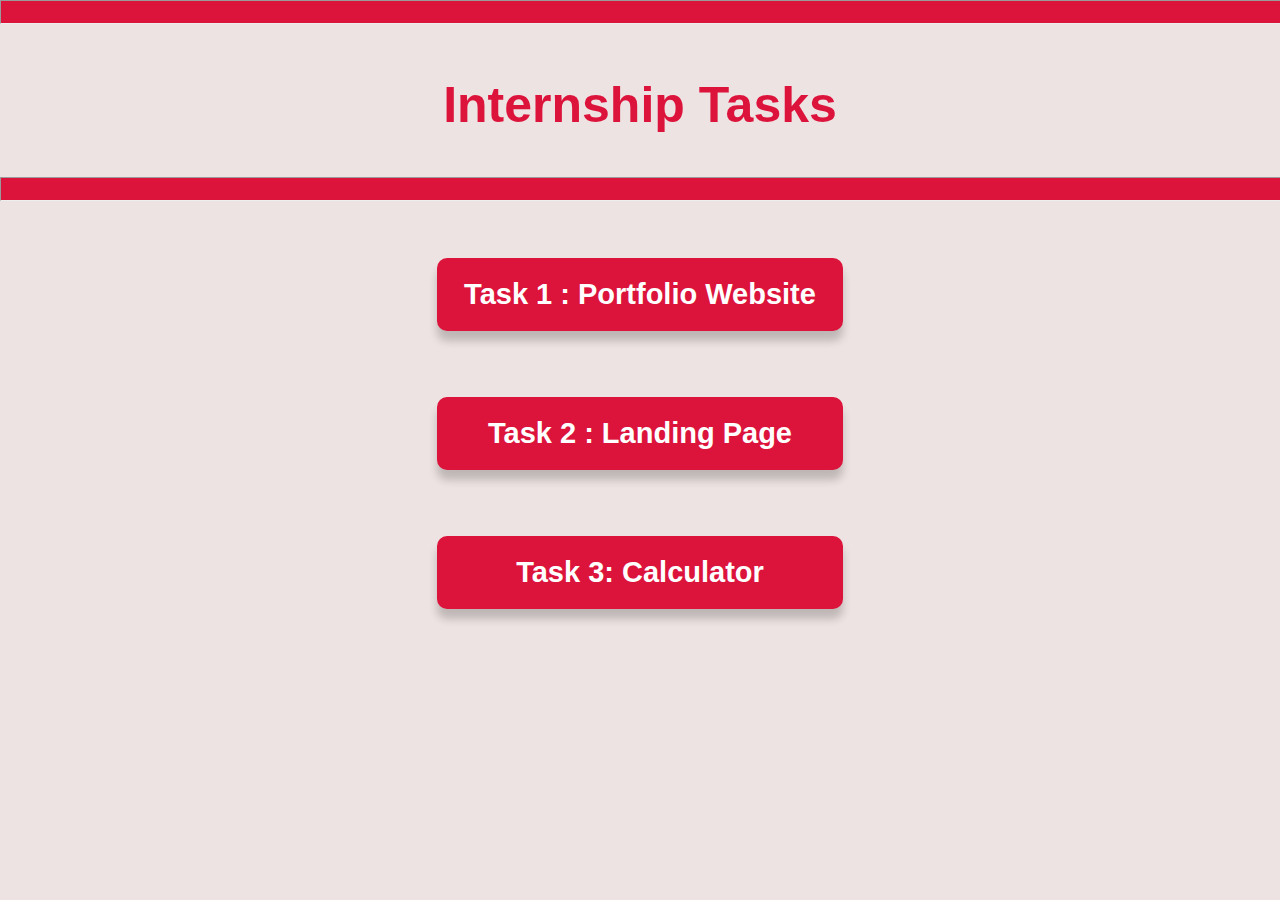
<file: index.html>
<!DOCTYPE html>
<html lang="en">

<head>
  <meta charset="UTF-8">
  <meta name="viewport" content="width=device-width, initial-scale=1.0">
  <title>Project List</title>
  <style>
    body {
      font-family: consolas, sans-serif;
      background-color: #eee3e3;
      margin: 0;
      padding: 0;
      display: flex;
      flex-direction: column;
      align-items: center;
      height: 100vh;
    }

    header {
      /* background-color: #333333; */
      color: crimson;
      padding: 10px;
      text-align: center;
      width: 100%;
    }

    #project-list {
      list-style: none;
      padding: 0;
      display: flex;
      flex-direction: column;
      align-items: center;
    }

    .project-item {
      margin: 33px;
      padding: 20px;
      background-color: crimson;
      border-radius: 10px;
      box-shadow: 0 10px 8px rgba(0, 0, 0, 0.2);
      text-align: center;
      transition: transform 0.3s ease-in-out;
      width: 80%;
    }

    .project-item:hover {
      transform: scale(1.3);
      border: 2px solid crimson;
      background-color: #eee3e3;
      color: crimson;
    }

    .project-link {
      text-decoration: none;
      color: white;
      font-weight: bold;
      font-size: 29px;
    }

    .project-item:hover .project-link {
      color: crimson;
    }

    h1 {
      font-size: 50px;
    }

    hr {
      padding: 2px;
      margin-top: 0px;
      width: 100%;
      background-color: crimson;
      height: 2%
    }
  </style>
</head>

<body>
  <hr>


  <header>
    <h1>Internship Tasks</h1>
  </header>
  <hr>
  <ul id="project-list">
    <li class="project-item">
      <a class="project-link" href="https://resumeshowcase.000webhostapp.com/" target="_blank">Task 1 : Portfolio Website</a>
    </li>

    <li class="project-item">
      <a class="project-link" href="https://resumeshowcase.000webhostapp.com/Literary_Heaven/index.html" target="_blank">Task 2 :
        Landing Page</a>
    </li>

    <li class="project-item">
      <a class="project-link" href="https://ratandeep1017.github.io/MyProjects/MyProjects/calculator/index.html" target="_blank">Task 3:
        Calculator</a>
    </li>
  </ul>
</body>

</html>
</file>
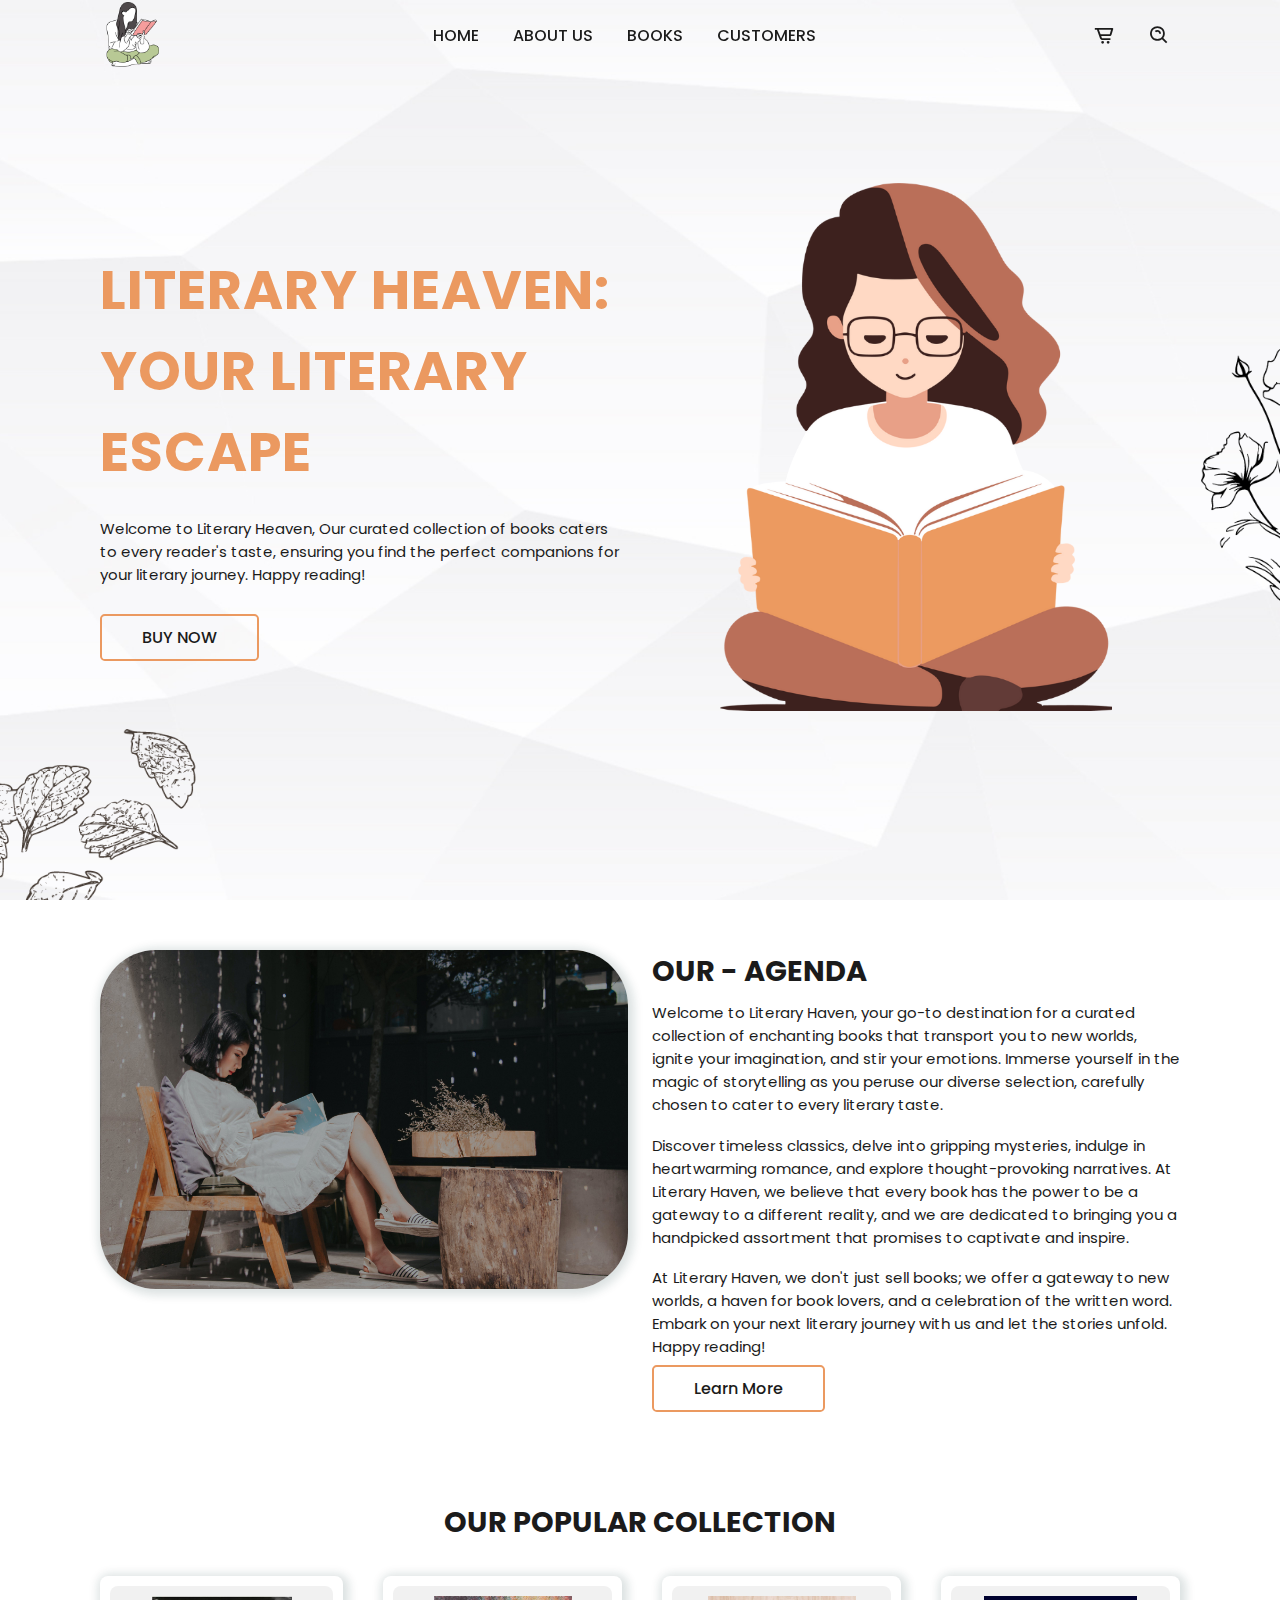
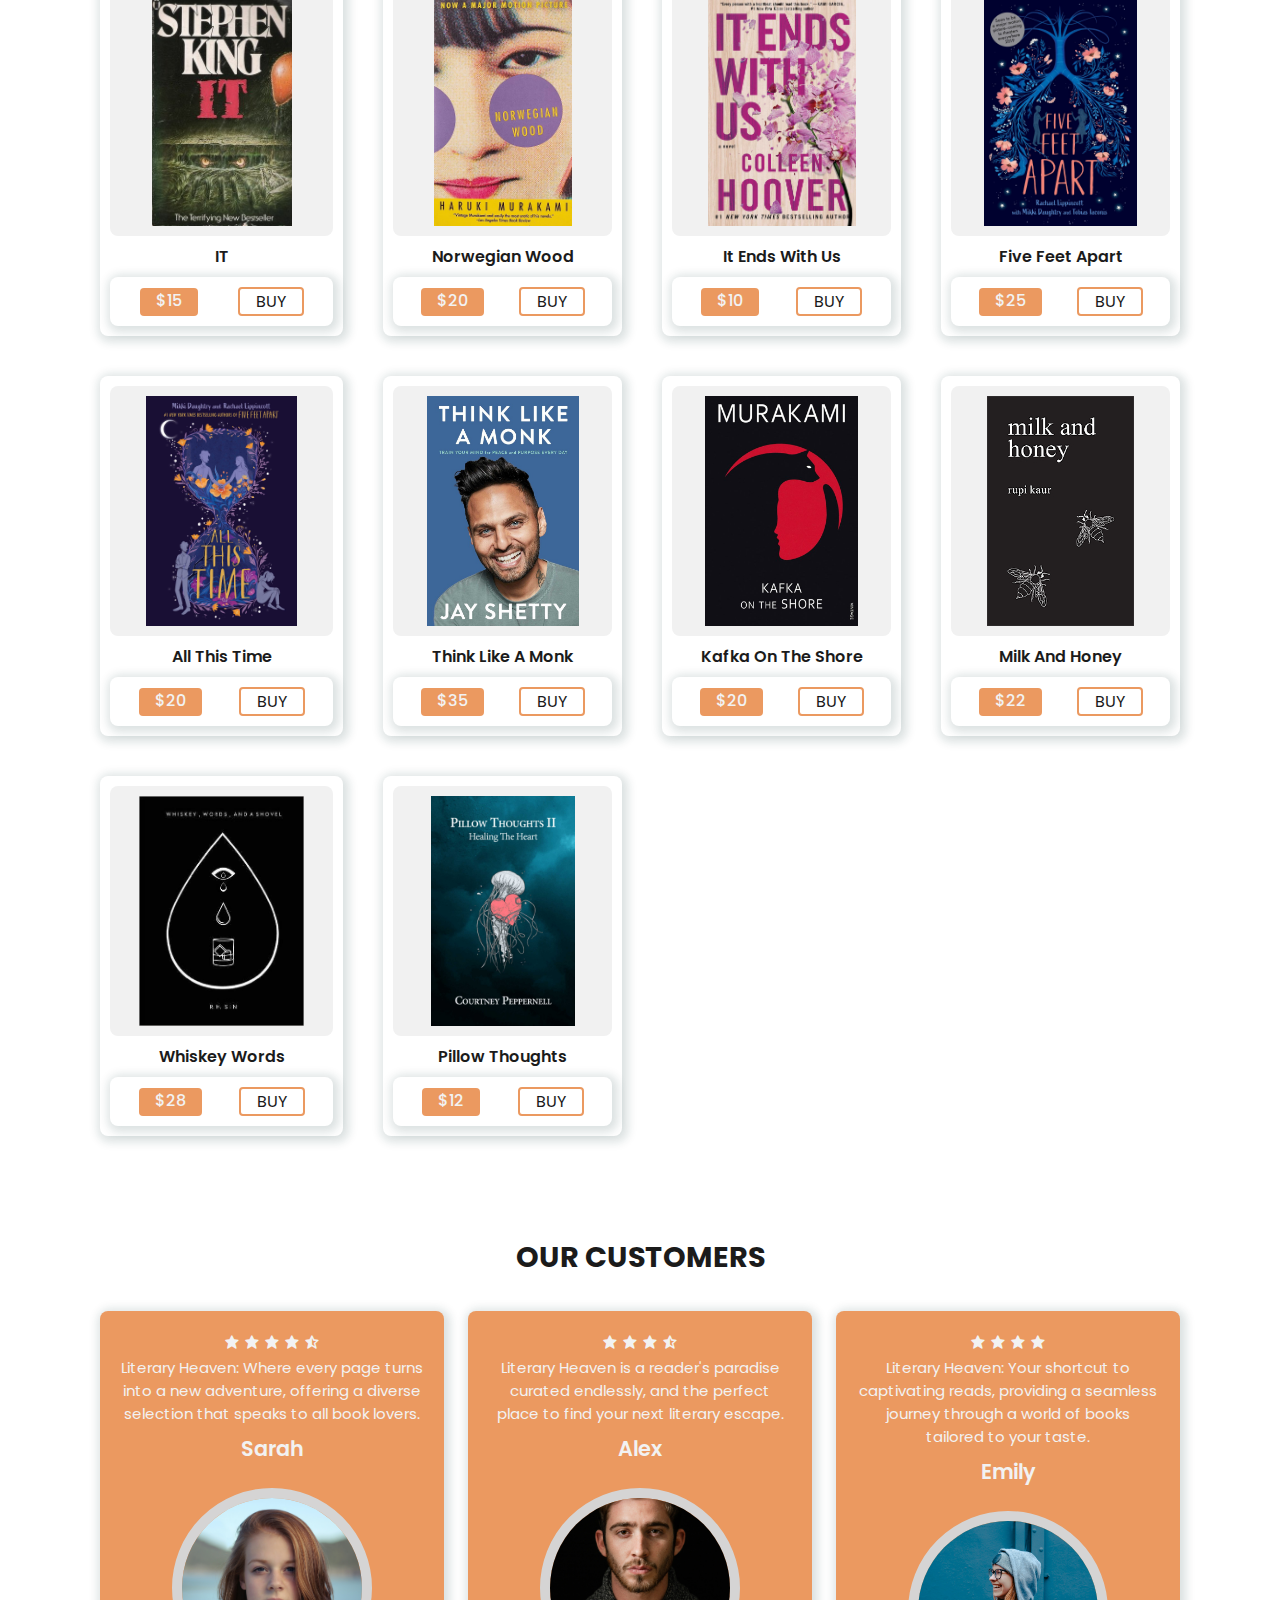
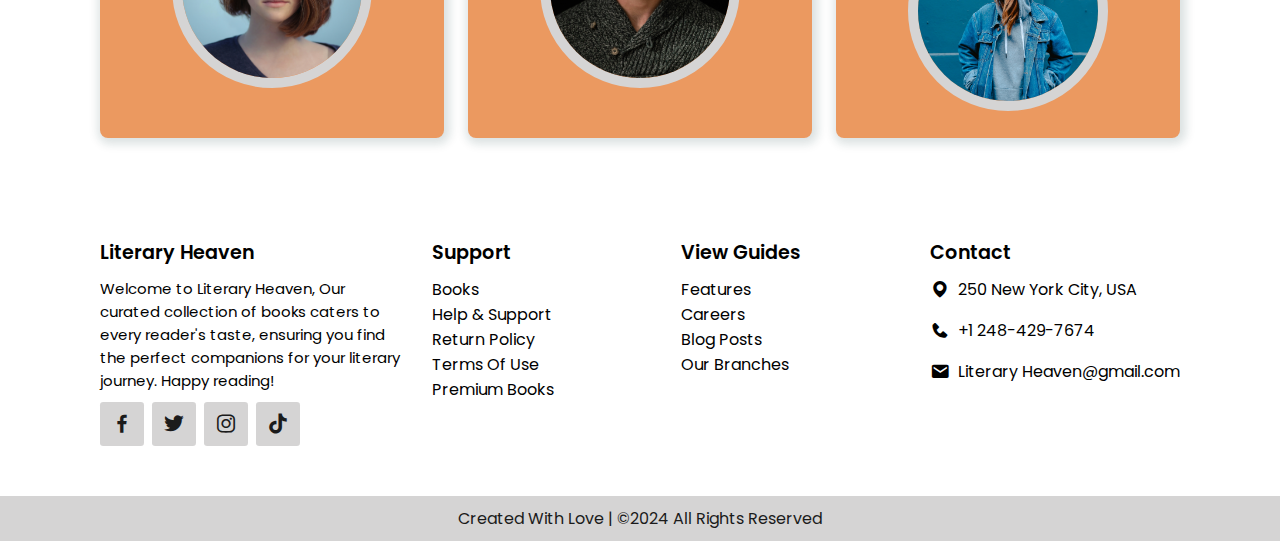
<file: Task2_Landing_Page/index.html>
<!DOCTYPE html>
<html lang="en">

<head>
    <meta charset="UTF-8">
    <meta name="viewport" content="width=device-width, initial-scale=1.0">
    <title>"Literary Heaven: Your Literary Escape"</title>
    <link rel="stylesheet" href="style.css">
    <link href='https://unpkg.com/boxicons@2.1.4/css/boxicons.min.css' rel='stylesheet'>
</head>

<body>
    <!-- NavBar -->
    <header>
        <a href="#" class="logo">
            <img src="img/logo.png" alt="">
        </a>
        <!-- Menu Icon -->
        <i class='bx bx-menu' id="menu-icon"></i>
        <!-- Links -->
        <ul class="navbar">
            <li><a href="#home">Home</a></li>
            <li><a href="#about">About Us</a></li>
            <li><a href="#products">Books</a></li>
            <li><a href="#customers">Customers</a></li>
        </ul>
        <!-- icon -->
        <div class="header-icon">
            <i class='bx bx-cart-alt'></i>
            <i class='bx bx-search-alt' id="search-icon"></i>
        </div>
        <!-- Search Box -->
        <div class="search-box">
            <input type="search" name="" id="" placeholder="Search Here . . . ">
        </div>

    </header>
    <!-- HOME -->
    <section class="home" id="home">
        <div class="home-text">
            <h1>Literary Heaven: <br>Your Literary Escape</h1>
            <p>Welcome to Literary Heaven, Our curated collection of books caters to every reader's taste, ensuring you
                find
                the perfect companions for your
                literary journey. Happy reading!
            </p>
            <a href="#" class="btn">BUY NOW</a>
        </div>
        <div class="home-img">
            <img src="img/main.png" alt="">
        </div>
    </section>
    <!-- ABOUT -->
    <section class="about" id="about">
        <div class="about-img">
            <img src="img/about.jpg" alt="">
        </div>
        <div class="about-text">
            <h2>Our - Agenda</h2>



            <p>Welcome to Literary Haven, your go-to destination for a curated collection of enchanting books that
                transport you to new
                worlds, ignite your imagination, and stir your emotions. Immerse yourself in the magic of storytelling
                as you peruse our
                diverse selection, carefully chosen to cater to every literary taste.</p>

            <p>Discover timeless classics, delve into gripping mysteries, indulge in heartwarming romance, and explore
                thought-provoking narratives. At Literary Haven, we believe that every book has the power to be a
                gateway to a different
                reality, and we are dedicated to bringing you a handpicked assortment that promises to captivate and
                inspire.</p>



            <p>At Literary Haven, we don't just sell books; we offer a gateway to new worlds, a haven for book lovers,
                and a
                celebration of the written word. Embark on your next literary journey with us and let the stories
                unfold. Happy reading!</p>







            <a href="#" class="btn">Learn More</a>
        </div>
    </section>
    <!-- PRODUCTS -->
    <section class="products" id="products">
        <div class="heading">
            <h2>Our Popular Collection</h2>
        </div>
        <div class="products-container">
            <div class="box">
                <img src="img/p1.png" alt="">
                <h3>IT</h3>
                <div class="content">
                    <span>$15</span>
                    <a href="https://www.goodreads.com/book/show/830502.It" target="_blank">Buy</a>
                </div>
            </div>

            <div class="box">
                <img src="img/p2.png" alt="">
                <h3>Norwegian Wood</h3>
                <div class="content">
                    <span>$20</span>
                    <a href="https://www.goodreads.com/book/show/11297.Norwegian_Wood?from_search=true&from_srp=true&qid=vNDCFZwvmJ&rank=1"
                        target="_blank">Buy</a>
                </div>
            </div>

            <div class="box">
                <img src="img/p3.png" alt="">
                <h3>It Ends With Us</h3>
                <div class="content">
                    <span>$10</span>
                    <a href="https://www.goodreads.com/book/show/27362503-it-ends-with-us?from_search=true&from_srp=true&qid=dhqFl19T0M&rank=1"
                        target="_blank">Buy</a>
                </div>
            </div>

            <div class="box">
                <img src="img/p4.png" alt="">
                <h3>Five Feet Apart</h3>
                <div class="content">
                    <span>$25</span>
                    <a href="https://www.goodreads.com/book/show/39939417-five-feet-apart?from_search=true&from_srp=true&qid=rxKhiODJW0&rank=1"
                        target="_blank">Buy</a>
                </div>
            </div>

            <div class="box">
                <img src="img/p5.png" alt="">
                <h3>All This Time</h3>
                <div class="content">
                    <span>$20</span>
                    <a href="https://www.goodreads.com/book/show/50892133-all-this-time?from_search=true&from_srp=true&qid=oEeSzNVzyC&rank=1"
                        target="_blank">Buy</a>
                </div>
            </div>

            <div class="box">
                <img src="img/p6.png" alt="">
                <h3>Think Like A Monk</h3>
                <div class="content">
                    <span>$35</span>
                    <a href="https://www.goodreads.com/book/show/51942513-think-like-a-monk?from_search=true&from_srp=true&qid=2pCqHVkzPf&rank=1"
                        target="_blank">Buy</a>
                </div>
            </div>

            <div class="box">
                <img src="img/p7.png" alt="">
                <h3>Kafka On The Shore</h3>
                <div class="content">
                    <span>$20</span>
                    <a href="https://www.goodreads.com/book/show/4929.Kafka_on_the_Shore?from_search=true&from_srp=true&qid=aztCVgQJM0&rank=1"
                        target="_blank">Buy</a>
                </div>
            </div>

            <div class="box">
                <img src="img/p8.png" alt="">
                <h3>Milk And Honey</h3>
                <div class="content">
                    <span>$22</span>
                    <a href="https://www.goodreads.com/book/show/23513349-milk-and-honey?from_search=true&from_srp=true&qid=RhDpOfe8zN&rank=1"
                        target="_blank">Buy</a>
                </div>
            </div>

            <div class="box">
                <img src="img/p9.png" alt="">
                <h3>Whiskey Words</h3>
                <div class="content">
                    <span>$28</span>
                    <a href="https://www.goodreads.com/book/show/28159939-whiskey-words-and-a-shovel-i?from_search=true&from_srp=true&qid=bJWPRIMwBW&rank=1"
                        target="_blank">Buy</a>
                </div>
            </div>

            <div class="box">
                <img src="img/p10.png" alt="">
                <h3>Pillow Thoughts</h3>
                <div class="content">
                    <span>$12</span>
                    <a href="https://www.goodreads.com/book/show/38507175-healing-the-heart?from_search=true&from_srp=true&qid=UG3DE63uXz&rank=2"
                        target="_blank">Buy</a>
                </div>
            </div>
        </div>
    </section>

    <!-- Customers -->
    <section class="customers" id="customers">
        <div class="heading">
            <h2>Our Customers</h2>
        </div>
        <!-- container -->
        <div class="customers-container">
            <div class="box">
                <div class="stars">
                    <i class='bx bxs-star'></i>
                    <i class='bx bxs-star'></i>
                    <i class='bx bxs-star'></i>
                    <i class='bx bxs-star'></i>
                    <i class='bx bxs-star-half'></i>
                </div>
                <p>Literary Heaven: Where every page turns into a new adventure, offering a diverse selection that
                    speaks to
                    all book lovers. </p>
                <h2>Sarah</h2>
                <img src="img/rev1.jpg" alt="">
            </div>

            <div class="box">
                <div class="stars">
                    <i class='bx bxs-star'></i>
                    <i class='bx bxs-star'></i>
                    <i class='bx bxs-star'></i>
                    <i class='bx bxs-star-half'></i>
                </div>
                <p>Literary Heaven is a reader's paradise curated endlessly, and the perfect place to
                    find your next
                    literary escape.</p>
                <h2>Alex</h2>
                <img src="img/rev2.jpg" alt="">
            </div>

            <div class="box">
                <div class="stars">
                    <i class='bx bxs-star'></i>
                    <i class='bx bxs-star'></i>
                    <i class='bx bxs-star'></i>
                    <i class='bx bxs-star'></i>
                </div>
                <p>Literary Heaven: Your shortcut to captivating reads, providing a seamless journey through a world of
                    books
                    tailored to your
                    taste.</p>
                <h2>Emily</h2>
                <img src="img/rev3.jpg" alt="">
            </div>
        </div>
    </section>

    <!-- Footer -->
    <section class="footer">
        <div class="footer-box">
            <h2>Literary Heaven</h2>
            <p>Welcome to Literary Heaven, Our curated collection of books caters to every reader's taste, ensuring you
                find
                the perfect companions for your
                literary journey. Happy reading!</p>
            <div class="social">
                <a href="#"><i class="bx bxl-facebook"></i></a>
                <a href="#"><i class="bx bxl-twitter"></i></a>
                <a href="#"><i class="bx bxl-instagram"></i></a>
                <a href="#"><i class="bx bxl-tiktok"></i></a>
            </div>
        </div>

        <div class="footer-box">
            <h2>Support</h2>
            <li><a href="#">Books</a></li>
            <li><a href="#">Help & Support</a></li>
            <li><a href="#">Return Policy</a></li>
            <li><a href="#">Terms Of Use</a></li>
            <li><a href="#">Premium Books</a></li>
        </div>

        <div class="footer-box">
            <h2>View Guides</h2>
            <li><a href="#">Features</a></li>
            <li><a href="#">Careers</a></li>
            <li><a href="#">Blog Posts</a></li>
            <li><a href="#">Our Branches</a></li>
        </div>
        <div class="footer-box">
            <h2>Contact</h2>
            <div class="contact">
                <span><i class='bx bxs-map'></i>
                    250 New York City, USA
                </span>
                <span><i class='bx bxs-phone'></i>
                    +1 248-429-7674</span>
                <span><i class='bx bxs-envelope'></i>
                    Literary Heaven@gmail.com</span>
            </div>
        </div>
    </section>


    <!-- copyright -->
    <div class="copyright">
        <p>Created With Love | &#169;2024 All Rights Reserved</p>
    </div>



    <script src="script.js"></script>
</body>

</html>
</file>
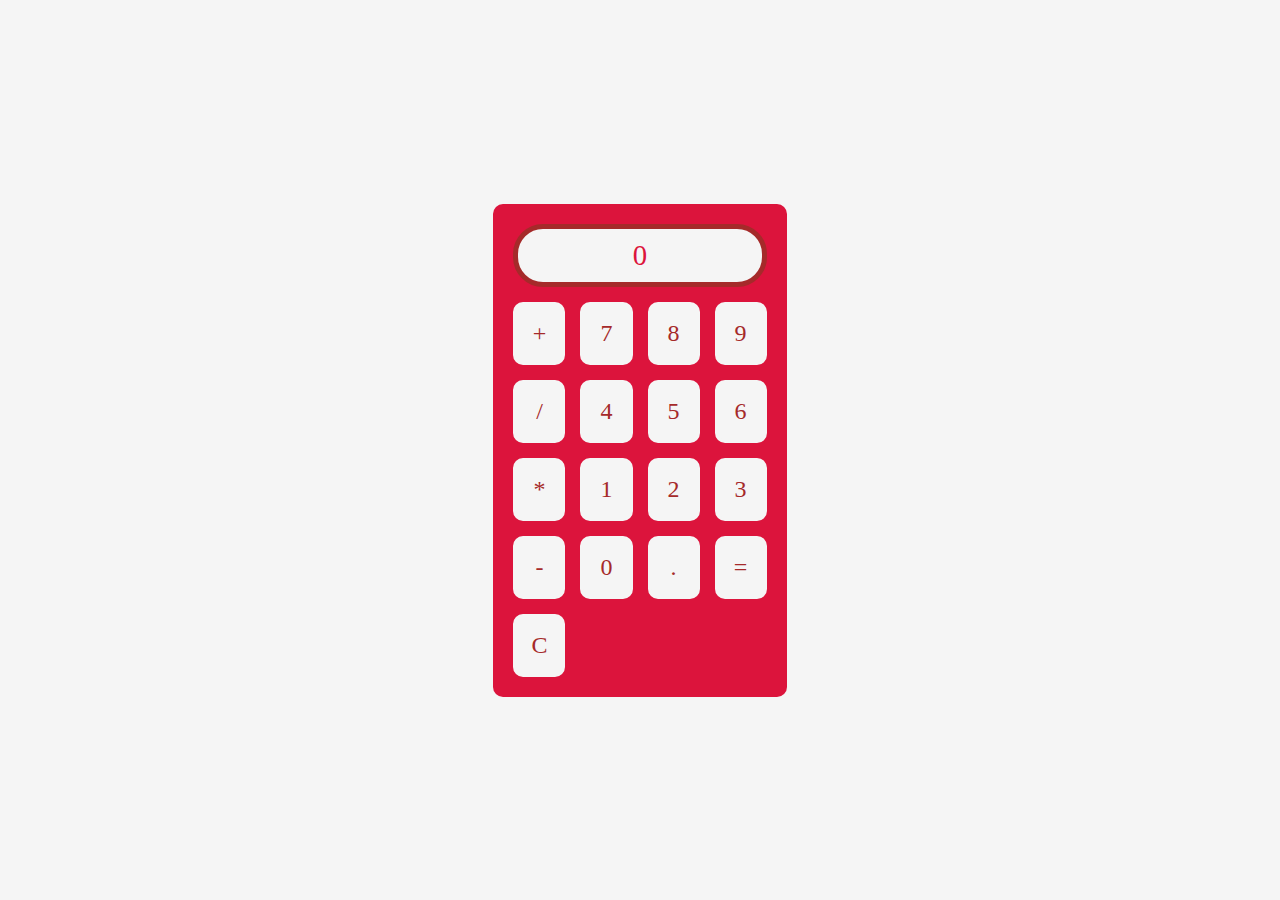
<file: Task3_Calculator/index.html>
<!DOCTYPE html>
<html lang="en">

<head>
    <meta charset="UTF-8">
    <meta name="viewport" content="width=device-width, initial-scale=1.0">
    <link rel="stylesheet" href="style.css">
    <title>Calculator</title>

</head>

<body>
    <div class="calculator">
        <div class="display" id="display">0</div>
        <button class="btn" onclick="setOperator('+')">+</button>
        <button class="btn" onclick="appendInput('7')">7</button>
        <button class="btn" onclick="appendInput('8')">8</button>
        <button class="btn" onclick="appendInput('9')">9</button>
        <button class="btn" onclick="setOperator('/')">/</button>
        <button class="btn" onclick="appendInput('4')">4</button>
        <button class="btn" onclick="appendInput('5')">5</button>
        <button class="btn" onclick="appendInput('6')">6</button>
        <button class="btn" onclick="setOperator('*')">*</button>
        <button class="btn" onclick="appendInput('1')">1</button>
        <button class="btn" onclick="appendInput('2')">2</button>
        <button class="btn" onclick="appendInput('3')">3</button>
        <button class="btn" onclick="setOperator('-')">-</button>
        <button class="btn" onclick="appendInput('0')">0</button>
        <button class="btn" onclick="appendInput('.')">.</button>
        <button class="btn" onclick="calculate()">=</button>
        <button class="btn" onclick="clearDisplay()">C</button>
    </div>
    <script src="script.js"></script>
</body>

</html>
</file>
<file: Task2_Landing_Page/style.css>
@import url('https://fonts.googleapis.com/css2?family=Poppins:ital,wght@0,100;0,200;0,300;0,400;0,500;0,600;0,700;0,800;0,900;1,100;1,200;1,300;1,400;1,500;1,600;1,700;1,800;1,900&display=swap');

* {
    font-family: 'Poppins', sans-serif;
    margin: 0;
    padding: 0;
    box-sizing: border-box;
    scroll-padding-top: 4rem;
    scroll-behavior: smooth;
    list-style: none;
    text-decoration: none;
}

/* variables */
:root {
    --main-color: #eb9960;
    --second-color: rgb(213, 212, 212);
    --text-color: #1b1b1b;
    --bg-color: #f2f2f2;
    --box-shadow: 2px 2px 10px 4px rgb(14 55 54/15%)
}

section {
    padding: 50px 100px;
}

img {
    width: 100%;
}

body {
    color: var(--text-color);
}

header {
    position: fixed;
    width: 100%;
    height: 70px;
    top: 0;
    right: 0;
    z-index: 1000;
    display: flex;
    justify-content: space-between;
    align-items: center;
    padding: 18px 100px;
    transition: 0/5s linear;
    /* background: var(--text-color); */

}

header.shadow {
    background: var(--main-color);
    box-shadow: var(--box-shadow);
}

.logo img {
    width: 65px;
    margin-top: 5px;
}

/* ! Navbar */

.navbar {
    display: flex;
}

.navbar a {
    padding: 8px 17px;
    color: var(--text-color);
    font-size: 1rem;
    text-transform: uppercase;
    font-weight: 500;
}


.navbar a:hover {
    background: var(--main-color);
    /* border: 0.3rem solid white; */
    color: white;
    border-radius: 0.3rem;
    transition: 0.2s all linear;
}

.header-icon {
    font-size: 22px;
    cursor: pointer;
    z-index: 10000;
    display: flex;
    column-gap: 0.8rem;
}

.header-icon .bx {
    padding: 10px 10px;
    border-radius: 0.3rem;
    color: var(--text-color);
}

.header-icon .bx:hover {
    transition: 0.2s all linear;
    background: var(--main-color);
    color: var(--bg-color);
}

#menu-icon {
    color: var(--text-color);
    font-size: 24px;
    z-index: 100001;
    cursor: pointer;
    display: none;
}

/* ! Search Box */

.search-box {
    position: absolute;
    top: -100%;
    left: 50%;
    transform: translate(-50%);
    background: var(--bg-color);
    width: 100%;
}

.search-box.active {
    top: 110%;
    box-shadow: var(--box-shadow);
    transition: 0.2s all linear
}

.search-box input {
    padding: 20px;
    border: none;
    outline: none;
    width: 100%;
    font-size: 1rem;
    color: var(--bg-color);
}

.search-box input::placeholder {
    font-size: 1rem;
    font-weight: 500;
}

/* ! Home */

.home {
    width: 100%;
    min-height: 100vh;
    background: url(img/bg.png);
    background-repeat: no-repeat;
    background-size: cover;
    background-position: center;
    display: grid;
    grid-template-columns: repeat(auto-fit, minmax(17rem, auto));
    align-items: center;
    gap: 1.5rem;
}

.home-text h1 {
    font-size: 3.4rem;
    color: var(--main-color);
    text-transform: uppercase;
    letter-spacing: 1px;
}

.home-text p {
    font-size: 0.938rem;
    color: var(--text-color);
    margin: 1.5rem 0 1.5rem;
    padding-bottom: 15px;
    /* margin-bottom: 10px; */
}

/* ! Button */
.btn {
    border-radius: 0.3rem;
    padding: 10px 40px;
    /* background: var(--main-color); */
    border: 2px solid var(--main-color);
    color: var(--text-color);
    font-weight: 500;
}

.btn:hover {
    background: var(--main-color);
    color: var(--bg-color);
}

/* ! About Section */

.about {
    display: grid;
    grid-template-columns: repeat(auto-fit, minmax(17rem, auto));
    /* align-items: center; */
    gap: 1.5rem;
}

.about-img img {
    border-radius: 3.5rem;
    transition: all 0.5s;
    box-shadow: var(--box-shadow);

}

.about-img img:hover {
    transform: scale(0.9);
}

.about-text h2 {
    font-size: 1.8rem;
    text-transform: uppercase;
}

.about-text p {
    font-size: 0.938rem;
    margin: 0.5rem 0 1.1rem;
}

/* ! Heading */
.heading {
    text-align: center;
}

.heading h2 {
    font-size: 1.8rem;
    text-transform: uppercase;

}

/* !products-container */

.products-container {
    display: grid;
    grid-template-columns: repeat(auto-fit, minmax(200px, auto));
    align-items: center;
    gap: 2.5rem;
    margin-top: 2rem;
}

.products-container .box {
    position: relative;
    padding: 10px;
    display: flex;
    flex-direction: column;
    justify-content: center;
    border-radius: 0.5rem;
    box-shadow: var(--box-shadow);
}


.products-container img {
    width: 100%;
    height: 250px;
    object-fit: contain;
    object-position: center;
    padding: 10px;
    background: #f1f1f1;
    border-radius: 0.5rem;
    transition: all 0.4s;

}

.products-container img:hover {
    transform: scale(0.9);
    background-color: var(--main-color);
}

.products-container .box h3 {
    font-size: 1rem;
    font-weight: 600;
    /* text-transform: uppercase; */
    margin: 0.5rem 0 0.5rem;
    text-align: center;
}

.products-container .box .content {
    position: relative;
    padding: 10px;
    display: flex;
    /* flex-direction: column; */
    justify-content: space-around;
    border-radius: 0.5rem;
    box-shadow: var(--box-shadow);
}

.products-container .box .content span {
    padding: 0 1rem;
    margin-top: 1px;
    color: var(--bg-color);
    background: var(--main-color);
    border-radius: 4px;
    font-weight: 500;
    text-align: center;
}


.products-container .box .content a {
    padding: 0 1rem;
    color: var(--text-color);
    /* background: var(--main-color); */
    border: 2px solid var(--main-color);
    border-radius: 4px;
    text-transform: uppercase;
}

.products-container .box .content a:hover {
    background: var(--main-color);
    color: var(--bg-color);
    transition: 0.2s all linear;
}

/* ! customers-container */

.customers-container {
    display: grid;
    grid-template-columns: repeat(auto-fit, minmax(280px, auto));
    color: var(--bg-color);
    gap: 1.5rem;
    margin-top: 2rem;
}

.customers-container .box {
    background-color: var(--main-color);
    position: relative;
    padding: 20px;
    justify-content: center;
    border-radius: 0.5rem;
    box-shadow: var(--box-shadow);
    text-align: center;
}

.customers-container .box:hover {
    background-color: var(--bg-color);
    color: #1b1b1b;
    transition: 0.1s all linear;
}

.customers-container .box p {
    font-size: 0.938rem;
}

.customers-container .box h2 {
    font-size: 1.3rem;
    font-weight: 600;
    margin: 0.5rem 0 1.5rem;
}

.customers-container .box img {
    width: 200px;
    height: 200px;
    border-radius: 50%;
    border: 10px solid var(--second-color);
    object-fit: cover;
    transition: all 0.6s;
}

.customers-container .box img:hover {
    transform: scale(1.1);
    border: 10px solid var(--main-color);
}





/*! Footer */
.footer {
    display: grid;
    color: black;
    /* background-image: url("img//footer-bg.jpg"); */
    grid-template-columns: repeat(auto-fit, minmax(225px, auto));
    gap: 1.5rem;
    /* margin-top: 2rem; */
}

.footer-box h2 {
    font-size: 1.2rem;
    font-weight: 600;
    margin-bottom: 10px;
}

.footer-box p {
    font-size: 0.938rem;
    margin-bottom: 10px;
}

.footer-box li a {
    color: black;
}

.footer-box li a:hover {
    color: var(--main-color);
    /* font-style: italic; */
    font-weight: bold;
    transition: 0.1s all linear;
}

/* ! social */
.social {
    display: flex;
    align-items: center;
    column-gap: 0.5rem;
}

.social a .bx {
    font-size: 24px;
    color: var(--text-color);
    padding: 10px;
    background: var(--second-color);
    border-radius: 0.2rem;

}

.social a .bx:hover {
    background: var(--main-color);
    color: var(--bg-color);
}

/* ! Contact */

.contact {
    display: flex;
    flex-direction: column;
    row-gap: 1rem;
}

.contact span {
    display: flex;
    align-items: center;
}

.contact i {
    font-size: 20px;
    margin-right: 0.5rem;
}

.copyright {
    padding: 10px;
    text-align: center;
    font-family: consolas;
    background: var(--second-color);
    color: var(--text-color);
}

.copyright:hover {
    background: var(--main-color);
    color: var(--bg-color);
}



















@media(max-width:1058px) {
    header {
        padding: 16px 60px;
    }

    section {
        padding: 50px 60px;
    }

    .home-text h1 {
        font-size: 2.4rem;
    }
}

@media(max-width:991px) {
    header {
        padding: 18px 4%;
    }

    section {
        padding: 50px 4%;
    }

    .home-text h1 {
        font-size: 2rem;
        margin-top: 20px;
    }
}


@media(max-width:768px) {
    header {
        padding: 12px 4%;
    }

    #menu-icon {
        display: initial;
    }

    .navbar {
        position: absolute;
        top: -570px;
        left: 0;
        right: 0;
        display: flex;
        flex-direction: column;
        background: rgb(213, 212, 212);
        row-gap: 1.4rem;
        padding: 20px;
        transition: 0.35;
        text-align: center;
    }

    .navbar a {
        color: var(--text-color);
    }

    .navbar a:hover {
        color: var(--bg-color);
    }

    .navbar.active {
        top: 100%;
    }

    .about {
        align-items: center;
    }

}



@media(max-width:400px) {
    header {
        padding: 11px 4%;
    }

    .logo img {
        width: 45px;
    }

    .home-text {
        padding-top: 15px;
    }

    .home-text h1 {
        font-size: 1.4rem;
    }

    .home-text p {
        font-size: 0.8rem;
        font-weight: 300;
    }

    .about-img {
        order: 2;
    }

    .about-text {
        text-align: center
    }

    .about-text h2 {
        font-size: 1.2rem;
    }

    .heading h2 {
        font-size: 1.2rem;
    }
}
</file>
<file: Task3_Calculator/style.css>
body {
    display: flex;
    justify-content: center;
    align-items: center;
    height: 100vh;
    margin: 0;
    background-color: whitesmoke;
}

.calculator {
    display: grid;
    grid-template-columns: repeat(4, 1fr);
    gap: 15px;
    max-width: 50%;
    padding: 20px;
    margin: auto;
    text-align: center;
    background-color: crimson;
    border-radius: 10px;
}

.display {
    grid-column: span 4;
    background-color: whitesmoke;
    color: crimson;
    padding: 10px;
    font-size: 1.8em;
    border-radius: 30px;
    font-family: consolas;
    border: 5px solid brown;

}

.btn {
    padding: 15px;
    font-family: consolas;
    font-size: 1.5em;
    cursor: pointer;
    background-color: whitesmoke;
    color: brown;
    border: 3px solid whitesmoke;
    border-radius: 10px;
    transition: transform 0.3s, background-color 0.3s, color 0.3s;
}



.btn:hover {
    background-color: crimson;
    color: whitesmoke;
    transform: scale(1.1);
}
</file>
